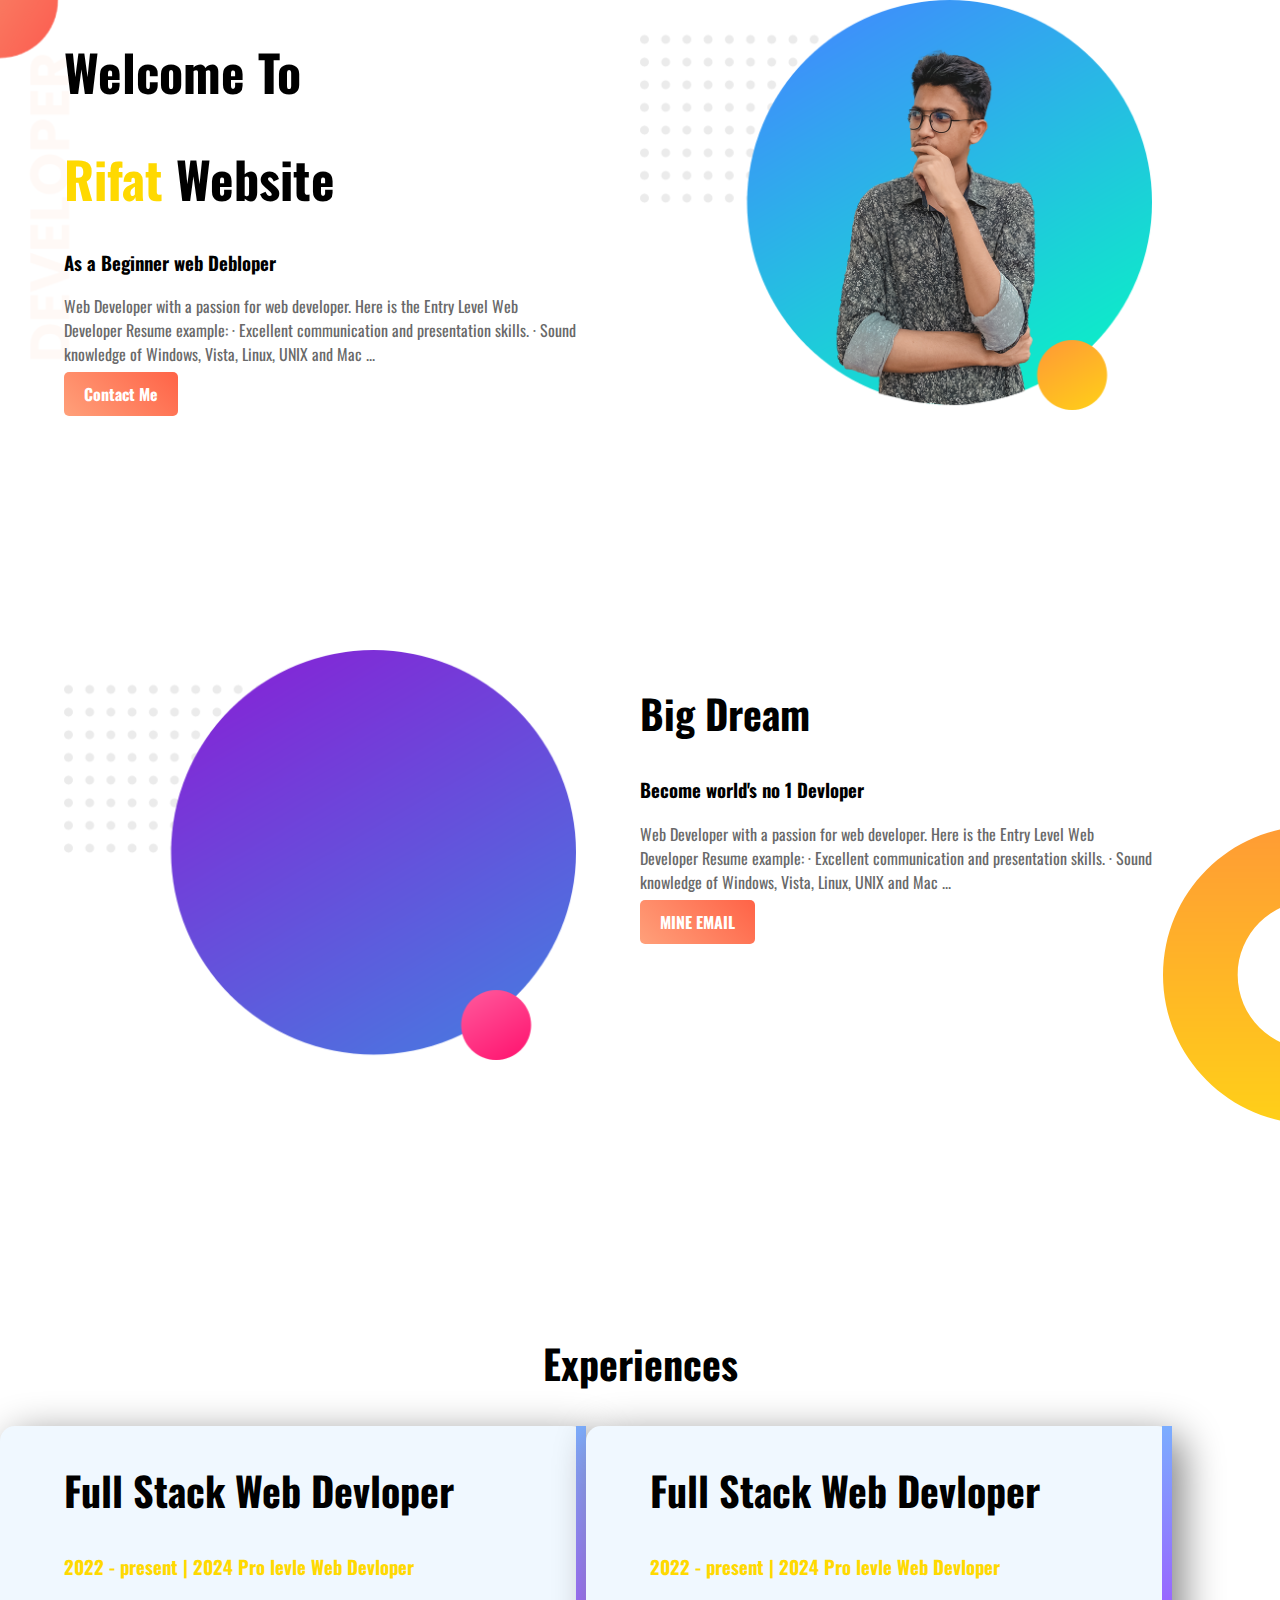
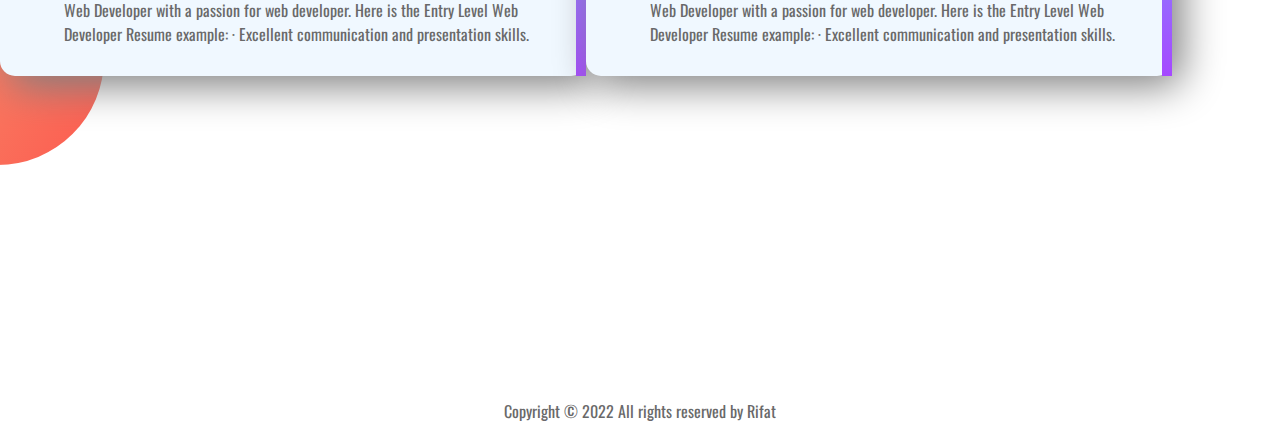
<file: index.html>
<!DOCTYPE html>
    <html lang="en">
    <head>
        <meta charset="UTF-8">
        <meta http-equiv="X-UA-Compatible" content="IE=edge">
        <meta name="viewport" content="width=device-width, initial-scale=1.0">
        <title>Rifat's First website</title> 
        <link rel="preconnect" href="https://fonts.googleapis.com">
        <link rel="preconnect" href="https://fonts.gstatic.com" crossorigin>
        <link href="https://fonts.googleapis.com/css2?family=Oswald:wght@300;400;600&display=swap" rel="stylesheet">
        <link rel="stylesheet" href="style.css">
        <display=swap" rel="stylesheet">
    </head>
    <body> 
            <section class="top-banner">
                <div class="half-widht">
                    <h1>Welcome To</h1>
        <h1><span class="name-highlite">
            Rifat
        </span>Website</h1>
        <h3 aignl="center">As a Beginner web Debloper</h3> 
        <p>Web Developer with a passion for web developer. Here is the Entry Level Web Developer Resume example: · Excellent communication and presentation skills. · Sound knowledge of Windows, Vista, Linux, UNIX and Mac ...</p>
            <a class="link-button" target="_blank" href="https://www.facebook.com/rifat.ahmed2013/">Contact Me</a>
    </div>
                <div class="half-widht"> 
                    <img src="Backgorund/image00.png">
                </div>
            </section>
 <section class="dream-area">
<div class="half-widht">
<img src="Backgorund/image 12.png">
</div>
<div class="half-widht">
<h2>Big Dream</h2>
<h3>Become world's no 1 Devloper</h3>
<p>Web Developer with a passion for web developer. Here is the Entry Level Web Developer Resume example: · Excellent communication and presentation skills. · Sound knowledge of Windows, Vista, Linux, UNIX and Mac ...</p>
<a class="link-button" target="_blank" href="rifatahemd@gmail.com">MINE EMAIL</a>
</div>
 </section>
 <section class="experience-area">
    <h2 align="center">Experiences</h2>
<div id="full-stack" class="half-widht single-experience">
<h2>Full Stack Web Devloper</h2>
<h3 class="name-highlite">2022 - present | 2024 Pro levle Web Devloper</h3>
<p>Web Developer with a passion for web developer. Here is the Entry Level Web Developer Resume example: · Excellent communication and presentation skills.</p>
</div>
<div id="full-stack" class="half-widht single-experience">
    <h2>Full Stack Web Devloper</h2>
    <h3 class="name-highlite">2022 - present | 2024 Pro levle Web Devloper</h3>
    <p>Web Developer with a passion for web developer. Here is the Entry Level Web Developer Resume example: · Excellent communication and presentation skills.</p>
    
</div>
 </section>
 <footer>
    <p>Copyright © 2022 All rights reserved by Rifat</p>
 </footer>
    </body>
    </html>
</file>
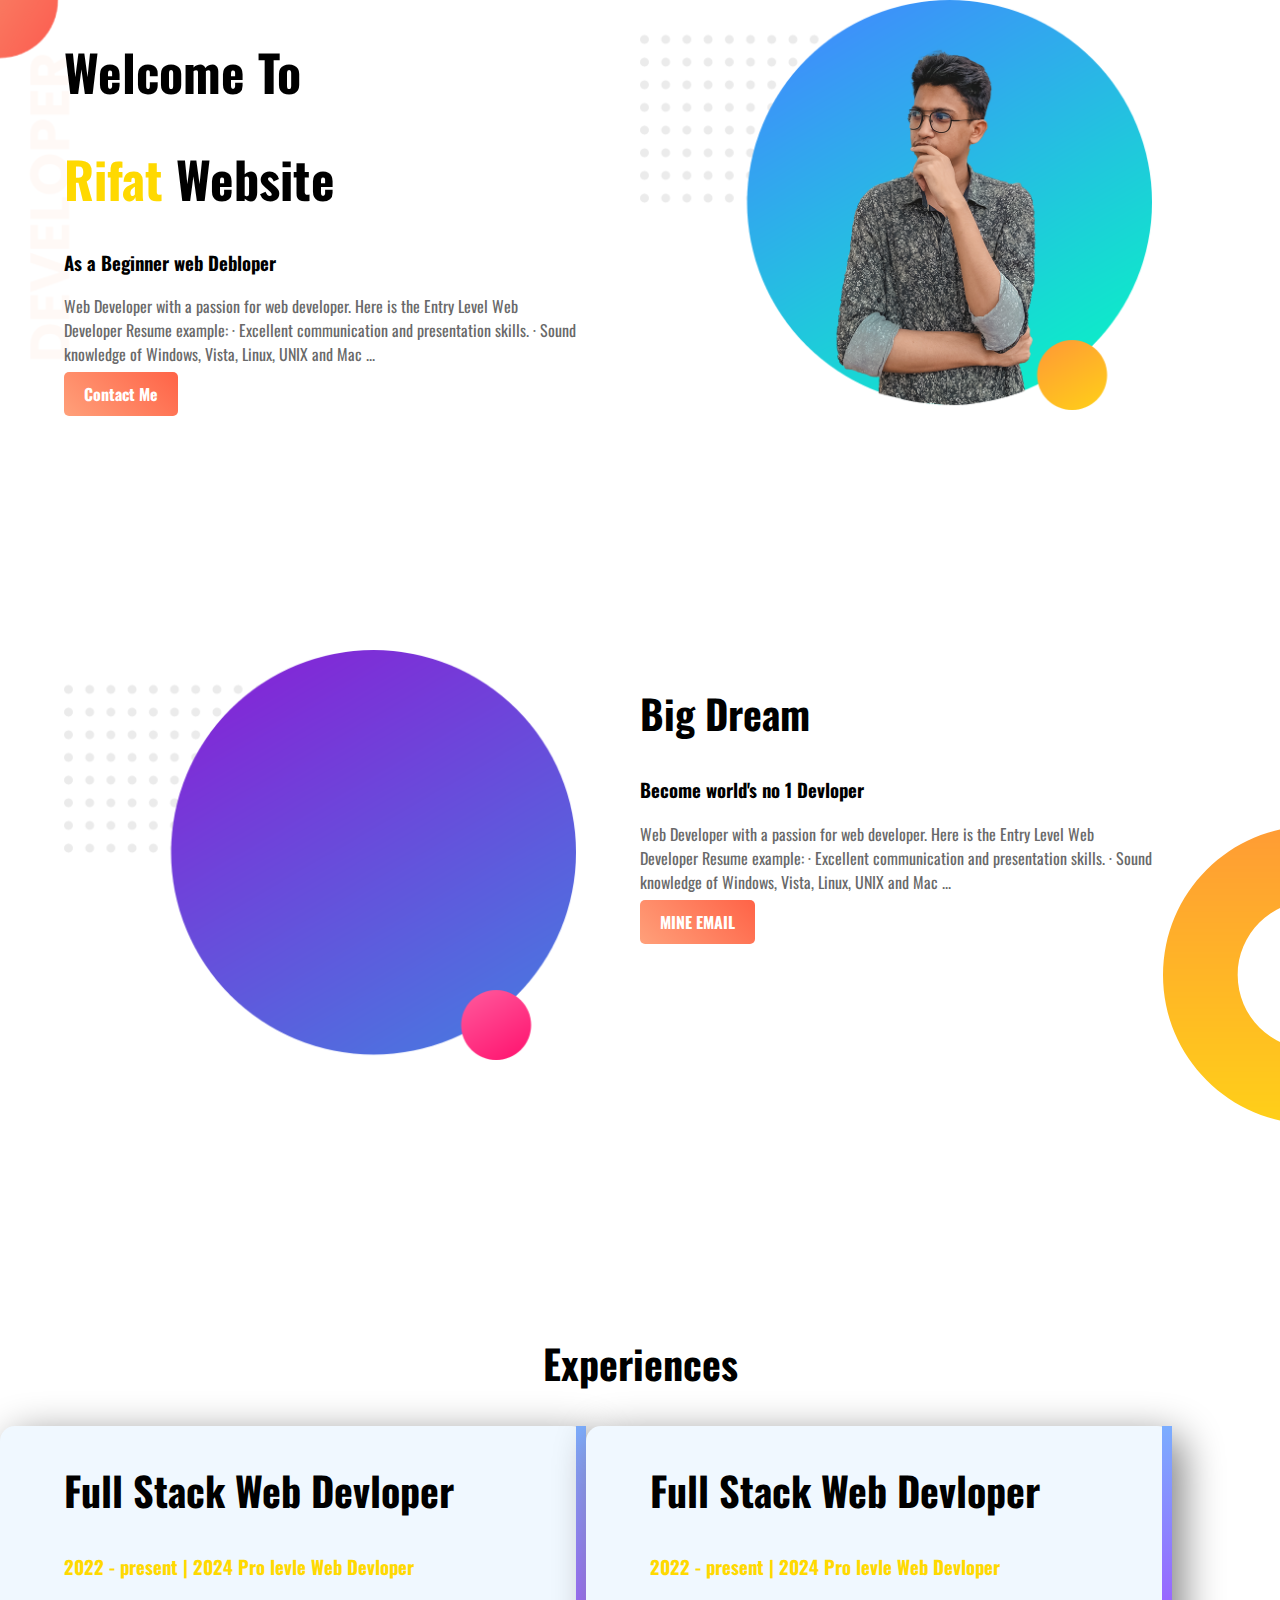
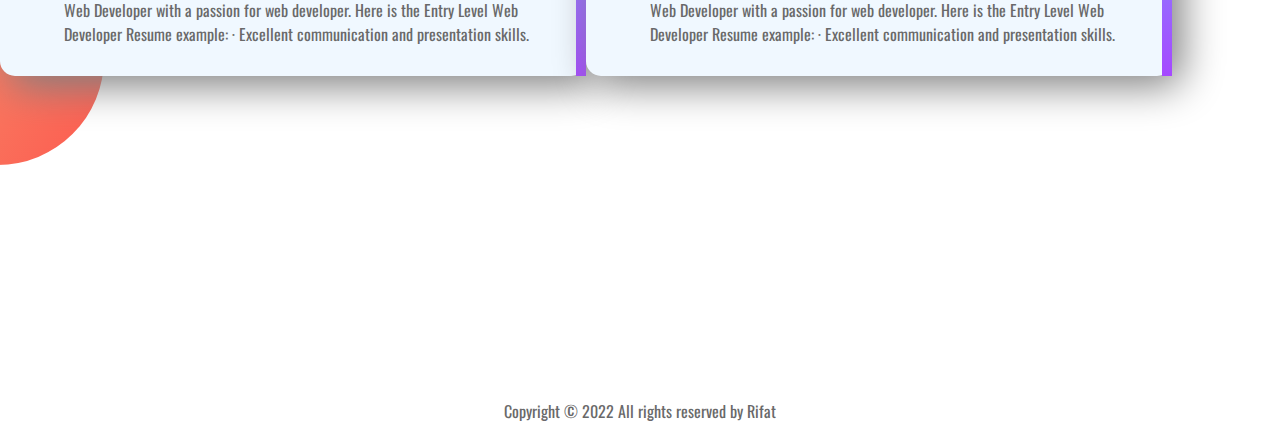
<file: Untitled-1.html>
<!DOCTYPE html>
    <html lang="en">
    <head>
        <meta charset="UTF-8">
        <meta http-equiv="X-UA-Compatible" content="IE=edge">
        <meta name="viewport" content="width=device-width, initial-scale=1.0">
        <title>Rifat's First website</title> 
        <link rel="preconnect" href="https://fonts.googleapis.com">
        <link rel="preconnect" href="https://fonts.gstatic.com" crossorigin>
        <link href="https://fonts.googleapis.com/css2?family=Oswald:wght@300;400;600&display=swap" rel="stylesheet">
        <link rel="stylesheet" href="style.css">
        <display=swap" rel="stylesheet">
    </head>
    <body> 
            <section class="top-banner">
                <div class="half-widht">
                    <h1>Welcome To</h1>
        <h1><span class="name-highlite">
            Rifat
        </span>Website</h1>
        <h3 aignl="center">As a Beginner web Debloper</h3> 
        <p>Web Developer with a passion for web developer. Here is the Entry Level Web Developer Resume example: · Excellent communication and presentation skills. · Sound knowledge of Windows, Vista, Linux, UNIX and Mac ...</p>
            <a class="link-button" target="_blank" href="https://www.facebook.com/rifat.ahmed2013/">Contact Me</a>
    </div>
                <div class="half-widht"> 
                    <img src="Backgorund/image00.png">
                </div>
            </section>
 <section class="dream-area">
<div class="half-widht">
<img src="Backgorund/image 12.png">
</div>
<div class="half-widht">
<h2>Big Dream</h2>
<h3>Become world's no 1 Devloper</h3>
<p>Web Developer with a passion for web developer. Here is the Entry Level Web Developer Resume example: · Excellent communication and presentation skills. · Sound knowledge of Windows, Vista, Linux, UNIX and Mac ...</p>
<a class="link-button" target="_blank" href="rifatahemd@gmail.com">MINE EMAIL</a>
</div>
 </section>
 <section class="experience-area">
    <h2 align="center">Experiences</h2>
<div id="full-stack" class="half-widht single-experience">
<h2>Full Stack Web Devloper</h2>
<h3 class="name-highlite">2022 - present | 2024 Pro levle Web Devloper</h3>
<p>Web Developer with a passion for web developer. Here is the Entry Level Web Developer Resume example: · Excellent communication and presentation skills.</p>
</div>
<div id="full-stack" class="half-widht single-experience">
    <h2>Full Stack Web Devloper</h2>
    <h3 class="name-highlite">2022 - present | 2024 Pro levle Web Devloper</h3>
    <p>Web Developer with a passion for web developer. Here is the Entry Level Web Developer Resume example: · Excellent communication and presentation skills.</p>
    
</div>
 </section>
 <footer>
    <p>Copyright © 2022 All rights reserved by Rifat</p>
 </footer>
    </body>
    </html>
</file>
<file: style.css>
body{
    margin: 0;

    font-family: 'Oswald', sans-serif;
    
}


h1{
    font-size: 50px;
}
h2{ font-size: 40px;
   

}
p{color: dimgray}

.name-highlite{color: rgb(255, 217, 0);
    }


.name-highlite2{color: rgb(20, 20, 20);
}

.half-widht{
    width: 40%;
   float: left;
    margin-bottom: 7%;
    padding-left: 5%;

}
.half-widht img{
    width: 100%;
    
   
}
.top-banner{
    background-image: url("developer-portfolio/top-banner.png");
background-repeat: no-repeat;
}
section{height: 500px;
    padding-bottom: 150px;

}
.link-button{
    text-decoration: none;
    background-image: -webkit-linear-gradient(45deg, lightSalmon , tomato);
     padding:10px 20px ;
    border-radius: 5px;
    color: white;
    font-weight: 700;
}

.dream-area{
    background-image: url(developer-portfolio/dream-bg.png);
    background-repeat: no-repeat;
    background-position: right;
}
.single-experience{
    box-shadow: 10px 10px 40px gray;
    border-radius: 15px;
    height: 50%;
    width: 40%;
    background-color: aliceblue;
    
}
.experience-area{
    background-image: url(developer-portfolio/exp-bg.png);
    background-repeat: no-repeat;
    background-position: left;
}
#full-stack{
    border-right: 10px solid;
    border-image: linear-gradient(rgb(122, 175, 255),rgb(166, 71, 255));
    border-image-slice: 5;
}
footer p{
    text-align: center;
}
</file>
